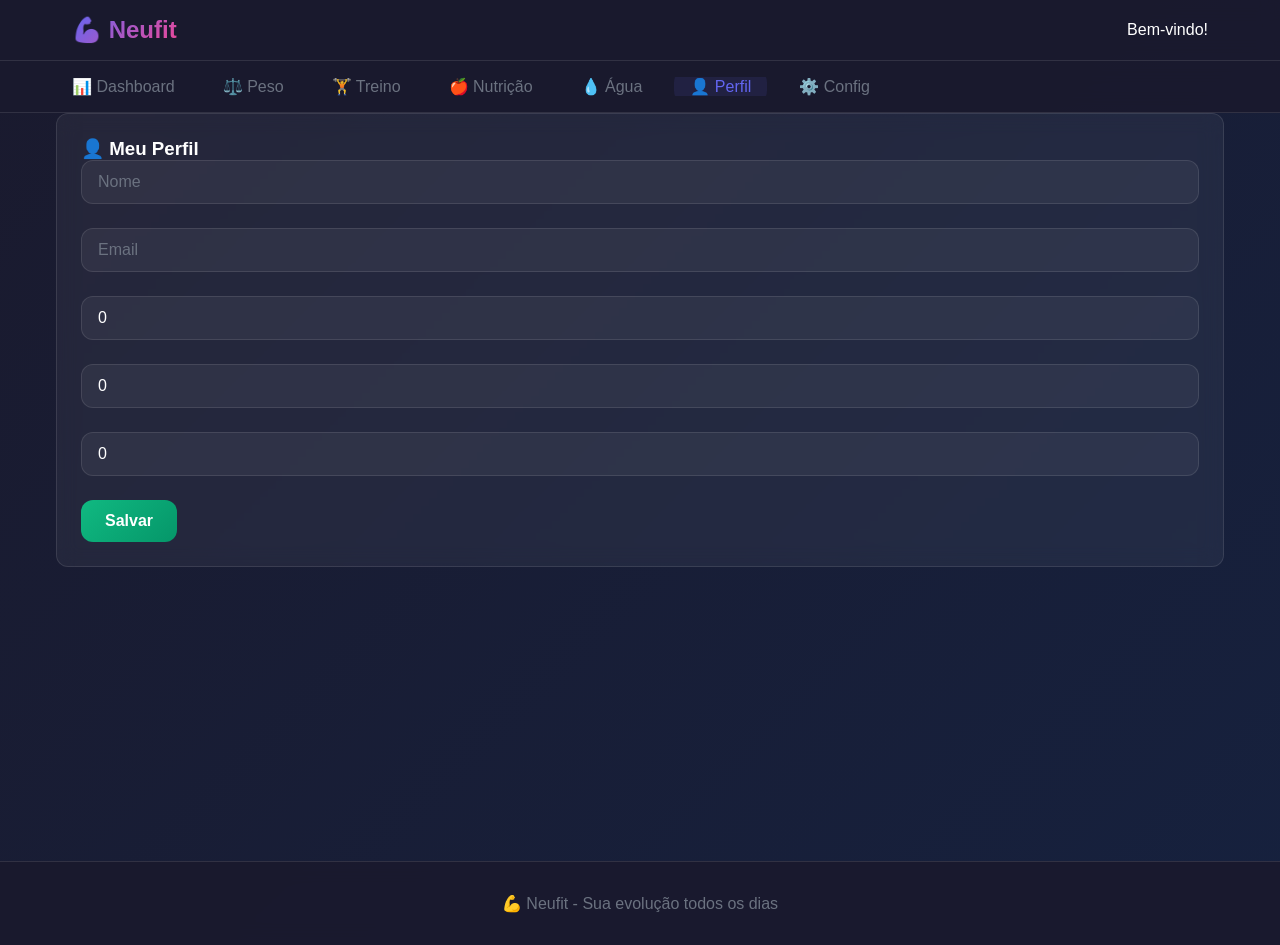
<file: index.html>
<!DOCTYPE html>
<html lang="pt-BR">
<head>
    <meta charset="UTF-8">
    <meta name="viewport" content="width=device-width, initial-scale=1.0">
    <meta name="theme-color" content="#1a1a2e">
    <meta name="description" content="Neufit - Sua evolução todos os dias">
    <title>Neufit 💪</title>
    <link rel="manifest" href="manifest.json">
    <link rel="icon" type="image/png" href="icon-192.png">
    <link rel="apple-touch-icon" href="icon-192.png">
    <link rel="stylesheet" href="style.css">
</head>
<body>
    <div id="app"></div>
    <script src="db.js"></script>
    <script src="utils.js"></script>
    <script src="app.js"></script>
    <script src="main.js"></script>
    <script>
        if ('serviceWorker' in navigator) {
            navigator.serviceWorker.register('service-worker.js');
        }
    </script>
</body>
</html>
</file>
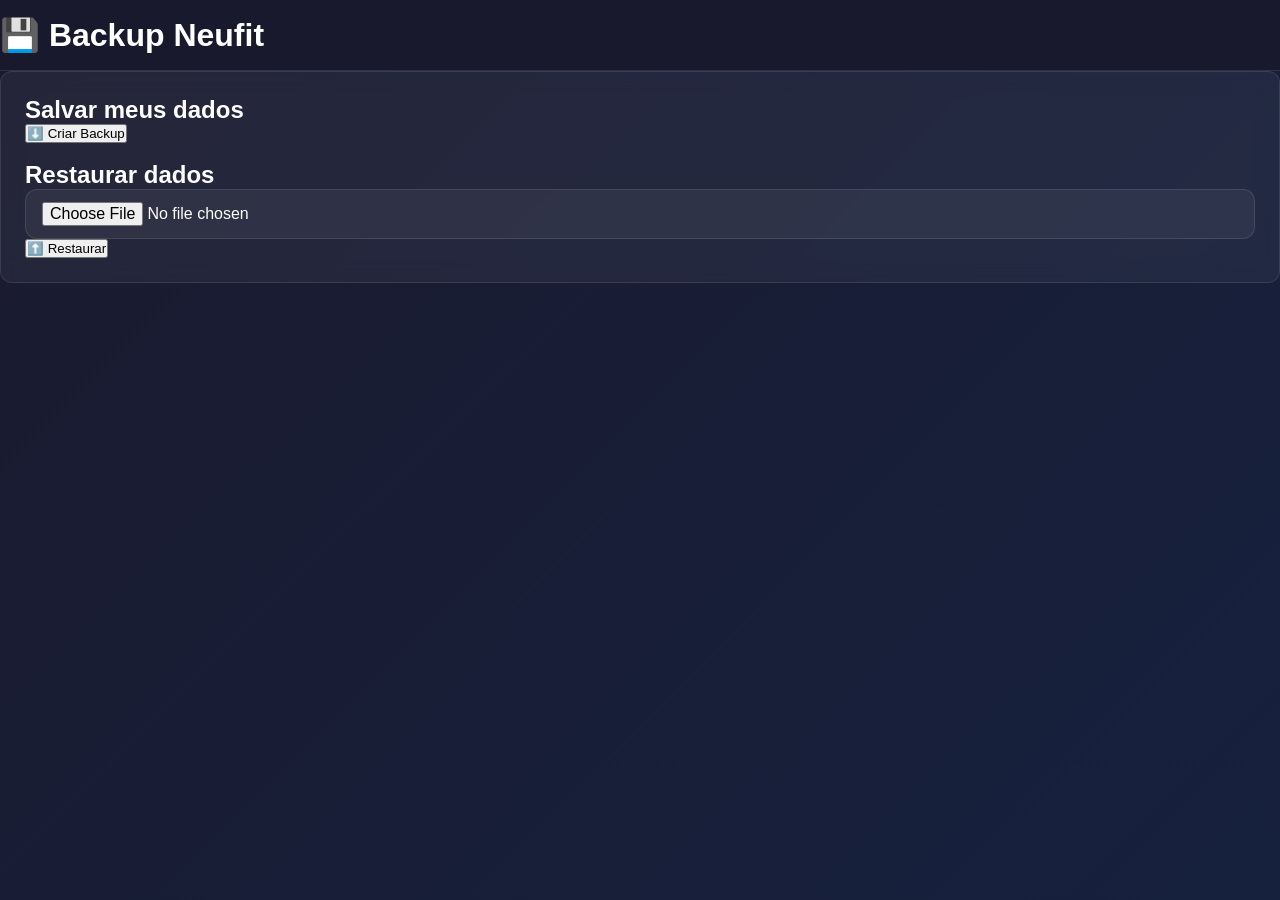
<file: backup.html>
<!DOCTYPE html>
<html lang="pt-BR">

<head>

<meta charset="UTF-8">
<meta name="viewport" content="width=device-width, initial-scale=1.0">

<title>Backup Neufit</title>

<link rel="stylesheet" href="style.css">

</head>


<body>

<header>

<h1>💾 Backup Neufit</h1>

</header>


<div class="card">

<h2>Salvar meus dados</h2>

<button onclick="exportarDados()">
⬇️ Criar Backup
</button>


<br><br>


<h2>Restaurar dados</h2>

<input type="file" id="arquivo">


<button onclick="importarDados()">
⬆️ Restaurar
</button>


<p id="mensagem"></p>

</div>


<script src="backup.js"></script>

</body>

</html>
</file>
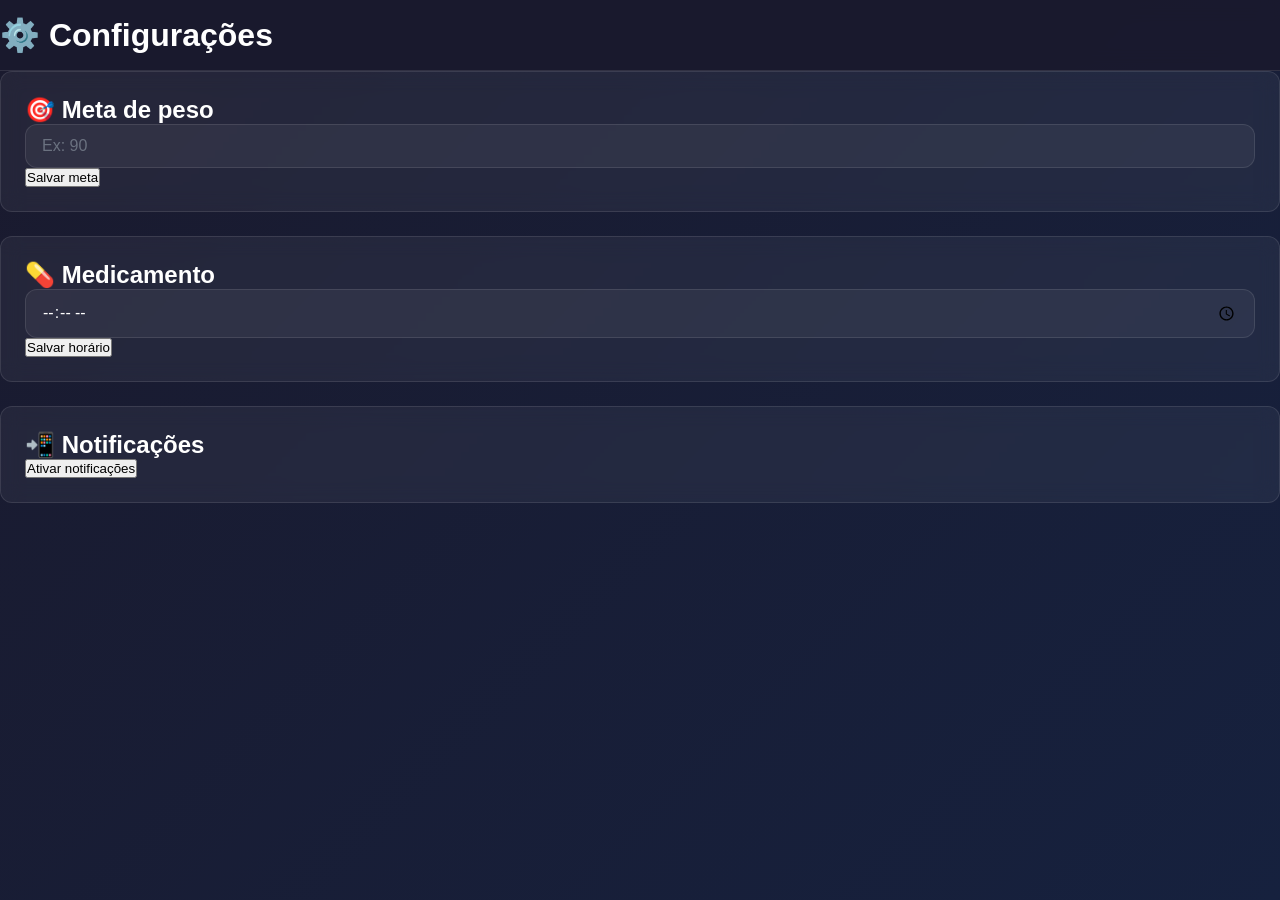
<file: configuracoes.html>
<!DOCTYPE html>
<html lang="pt-BR">

<head>

<meta charset="UTF-8">
<meta name="viewport" content="width=device-width, initial-scale=1.0">

<title>Configurações Neufit</title>

<link rel="stylesheet" href="style.css">

</head>


<body>

<header>

<h1>⚙️ Configurações</h1>

</header>


<div class="card">

<h2>🎯 Meta de peso</h2>

<input 
id="metaPeso"
type="number"
placeholder="Ex: 90">


<button onclick="salvarMeta()">
Salvar meta
</button>

</div>



<div class="card">

<h2>💊 Medicamento</h2>

<input 
id="horaMedicamento"
type="time">


<button onclick="salvarHorario()">
Salvar horário
</button>

</div>



<div class="card">

<h2>📲 Notificações</h2>


<button onclick="ativarNotificacoes()">

Ativar notificações

</button>


<p id="status"></p>


</div>



<script src="configuracoes.js"></script>

</body>

</html>
</file>
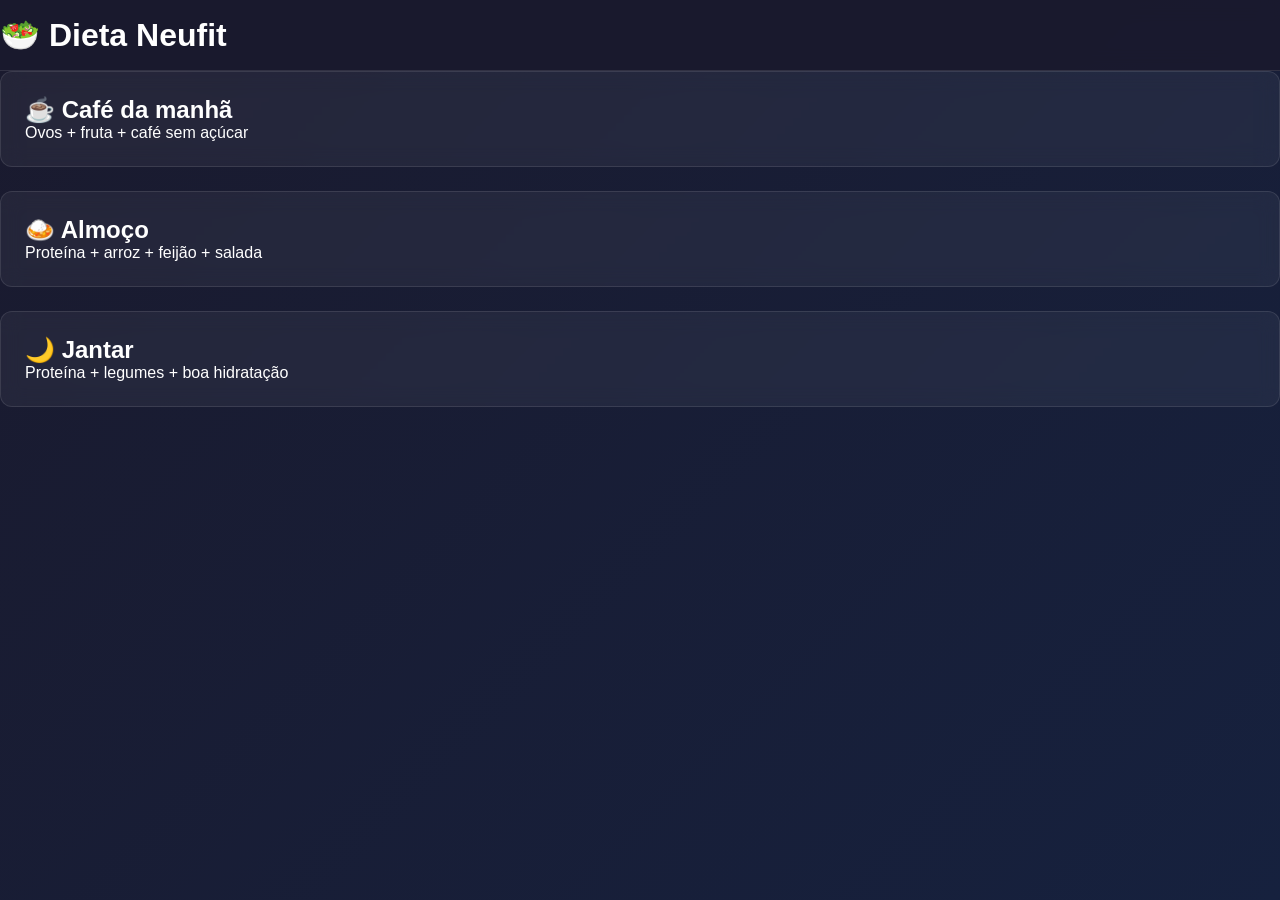
<file: dieta.html>
<!DOCTYPE html>

<html lang="pt-BR">

<head>

<meta charset="UTF-8">

<meta name="viewport" content="width=device-width, initial-scale=1.0">

<title>Dieta Neufit</title>

<link rel="stylesheet" href="style.css">

</head>


<body>


<header>

<h1>🥗 Dieta Neufit</h1>

</header>


<div class="card">

<h2>☕ Café da manhã</h2>

<p>
Ovos + fruta + café sem açúcar
</p>


</div>



<div class="card">

<h2>🍛 Almoço</h2>

<p>
Proteína + arroz + feijão + salada
</p>


</div>



<div class="card">

<h2>🌙 Jantar</h2>

<p>
Proteína + legumes + boa hidratação
</p>


</div>


</body>

</html>
</file>
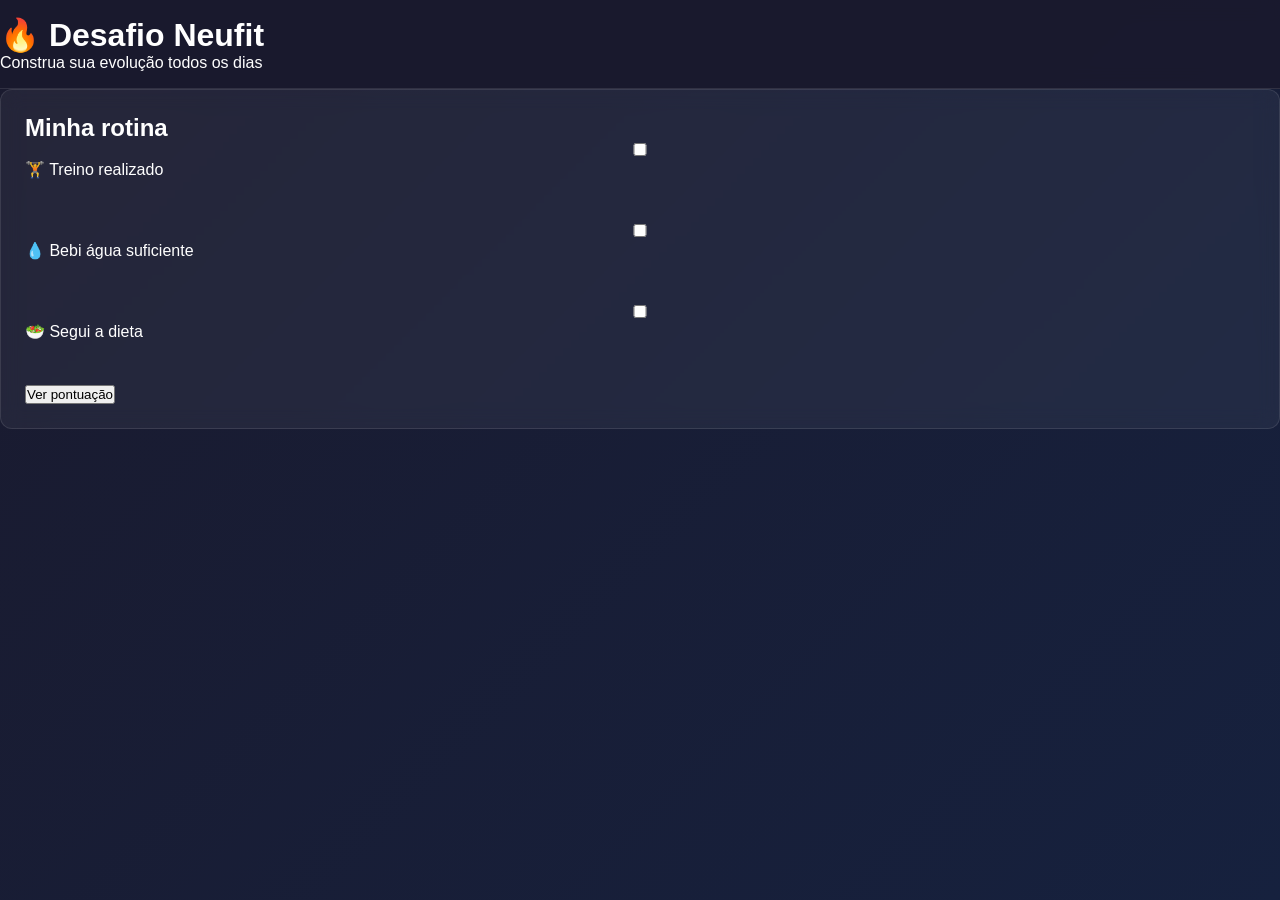
<file: habitos.html>
<!DOCTYPE html>
<html lang="pt-BR">

<head>

<meta charset="UTF-8">
<meta name="viewport" content="width=device-width, initial-scale=1.0">

<title>Hábitos Neufit</title>

<link rel="stylesheet" href="style.css">

</head>


<body>

<header>

<h1>🔥 Desafio Neufit</h1>

<p>Construa sua evolução todos os dias</p>

</header>


<div class="card">

<h2>Minha rotina</h2>


<label>
<input type="checkbox" id="treino">
🏋️ Treino realizado
</label>
<br><br>


<label>
<input type="checkbox" id="agua">
💧 Bebi água suficiente
</label>
<br><br>


<label>
<input type="checkbox" id="dieta">
🥗 Segui a dieta
</label>
<br><br>


<button onclick="calcularPontos()">
Ver pontuação
</button>


<h2 id="resultado"></h2>


</div>


<script src="habitos.js"></script>

</body>

</html>
</file>
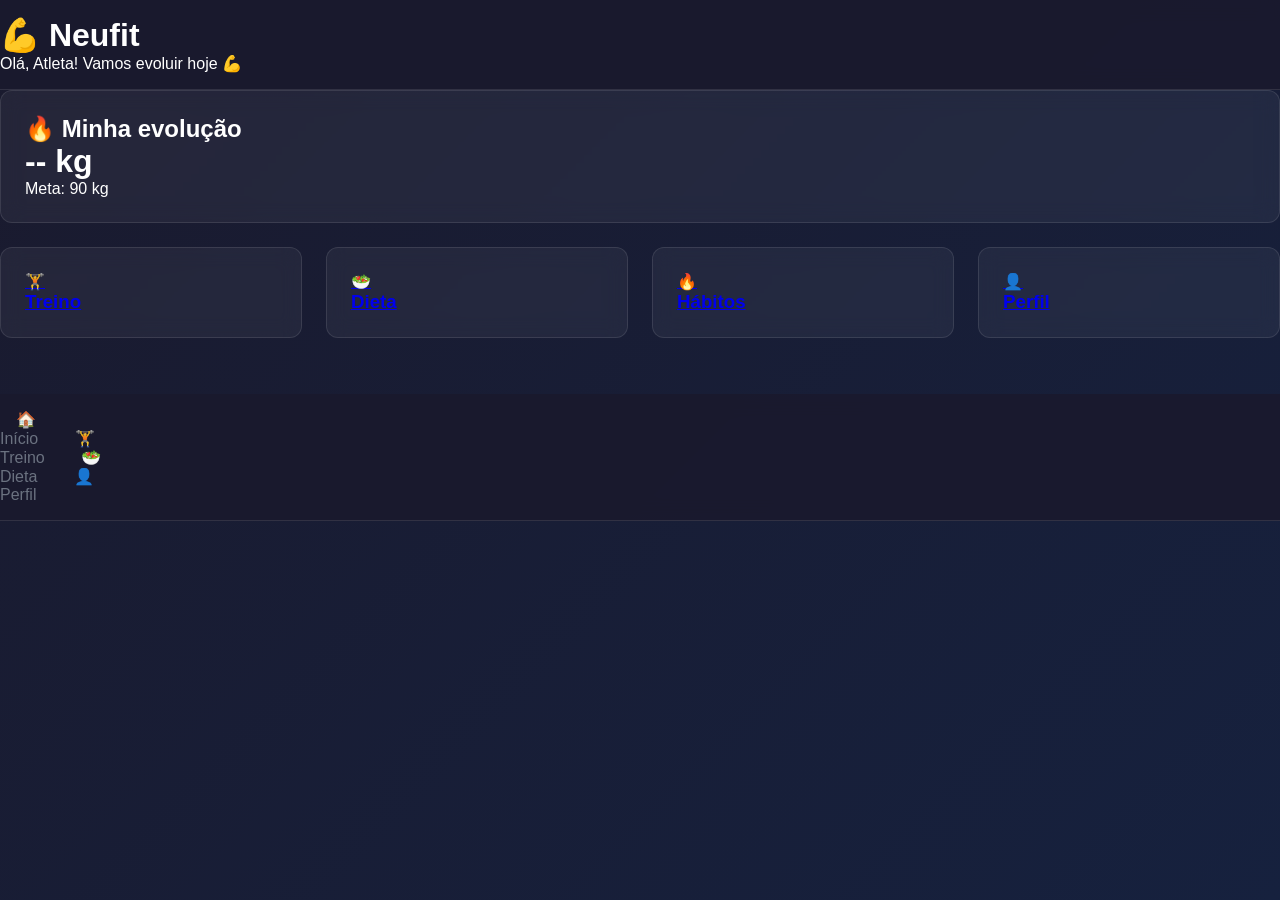
<file: inicio.html>
<!DOCTYPE html>
<html lang="pt-BR">

<head>

<meta charset="UTF-8">
<meta name="viewport" content="width=device-width, initial-scale=1.0">

<title>Neufit</title>

<link rel="stylesheet" href="style.css">

</head>


<body>


<header class="topo">

<h1>💪 Neufit</h1>

<p id="nomeUsuario">
Olá, atleta!
</p>

</header>



<div class="card destaque">

<h2>🔥 Minha evolução</h2>

<h1 id="pesoAtual">
-- kg
</h1>

<p id="meta">
Meta: -- kg
</p>


<div class="barra">

<div id="progresso"></div>

</div>


</div>




<div class="grid">


<a class="card atalho" href="treino-inteligente.html">

🏋️

<h3>Treino</h3>

</a>



<a class="card atalho" href="nutricao.html">

🥗

<h3>Dieta</h3>

</a>



<a class="card atalho" href="habitos.html">

🔥

<h3>Hábitos</h3>

</a>



<a class="card atalho" href="perfil.html">

👤

<h3>Perfil</h3>

</a>


</div>



<nav class="menu">

<a href="inicio.html">
🏠<br>
Início
</a>

<a href="treino-inteligente.html">
🏋️<br>
Treino
</a>

<a href="nutricao.html">
🥗<br>
Dieta
</a>

<a href="perfil.html">
👤<br>
Perfil
</a>

</nav>



<script src="inicio.js"></script>


</body>

</html>
</file>
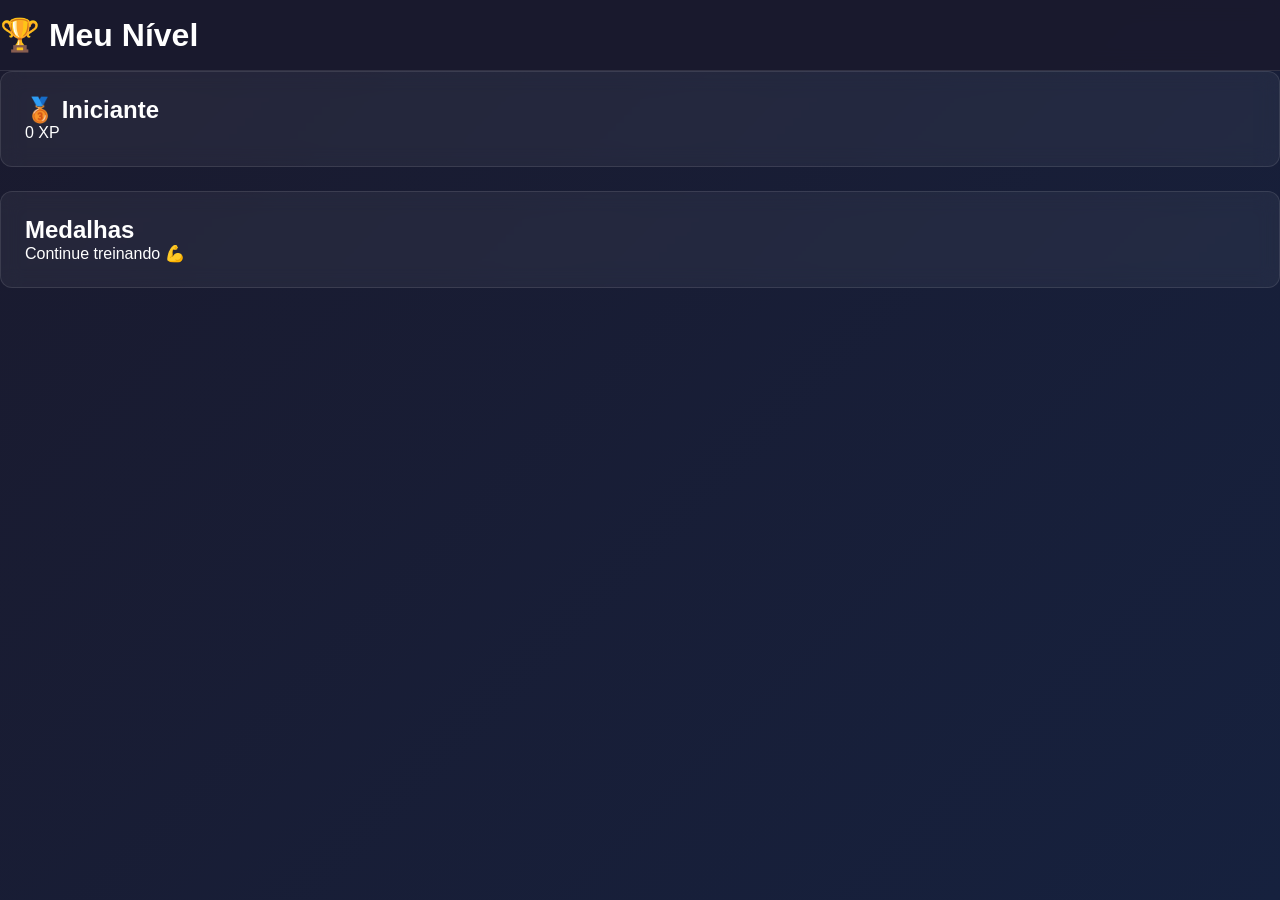
<file: nivel.html>
<!DOCTYPE html>
<html lang="pt-BR">

<head>

<meta charset="UTF-8">
<meta name="viewport" content="width=device-width, initial-scale=1.0">

<title>Nível Neufit</title>

<link rel="stylesheet" href="style.css">

</head>

<body>


<header>

<h1>🏆 Meu Nível</h1>

</header>



<div class="card">

<h2 id="nivel">
</h2>


<p id="xp">
</p>


<div class="barra">

<div id="barraXP"></div>

</div>


</div>



<div class="card">

<h2>Medalhas</h2>

<p id="medalhas">
</p>

</div>



<script src="nivel.js"></script>


</body>

</html>
</file>
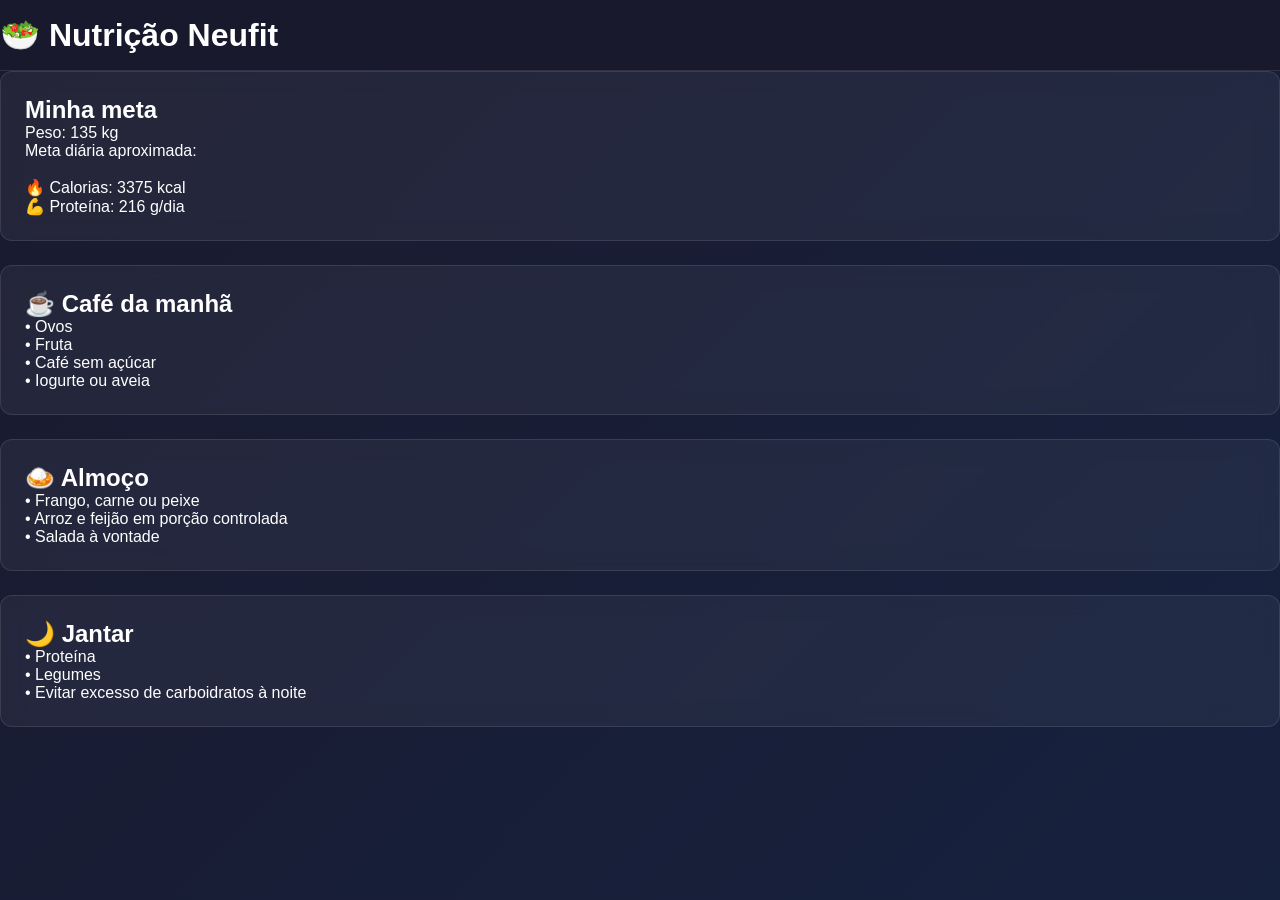
<file: nutricao.html>
<!DOCTYPE html>
<html lang="pt-BR">

<head>

<meta charset="UTF-8">
<meta name="viewport" content="width=device-width, initial-scale=1.0">

<title>Nutrição Neufit</title>

<link rel="stylesheet" href="style.css">

</head>


<body>

<header>

<h1>🥗 Nutrição Neufit</h1>

</header>


<div class="card">

<h2>Minha meta</h2>

<p id="calculos"></p>

</div>



<div class="card">

<h2>☕ Café da manhã</h2>

<p>
• Ovos<br>
• Fruta<br>
• Café sem açúcar<br>
• Iogurte ou aveia
</p>

</div>



<div class="card">

<h2>🍛 Almoço</h2>

<p>
• Frango, carne ou peixe<br>
• Arroz e feijão em porção controlada<br>
• Salada à vontade
</p>

</div>



<div class="card">

<h2>🌙 Jantar</h2>

<p>
• Proteína<br>
• Legumes<br>
• Evitar excesso de carboidratos à noite
</p>

</div>


<script src="nutricao.js"></script>

</body>

</html>
</file>
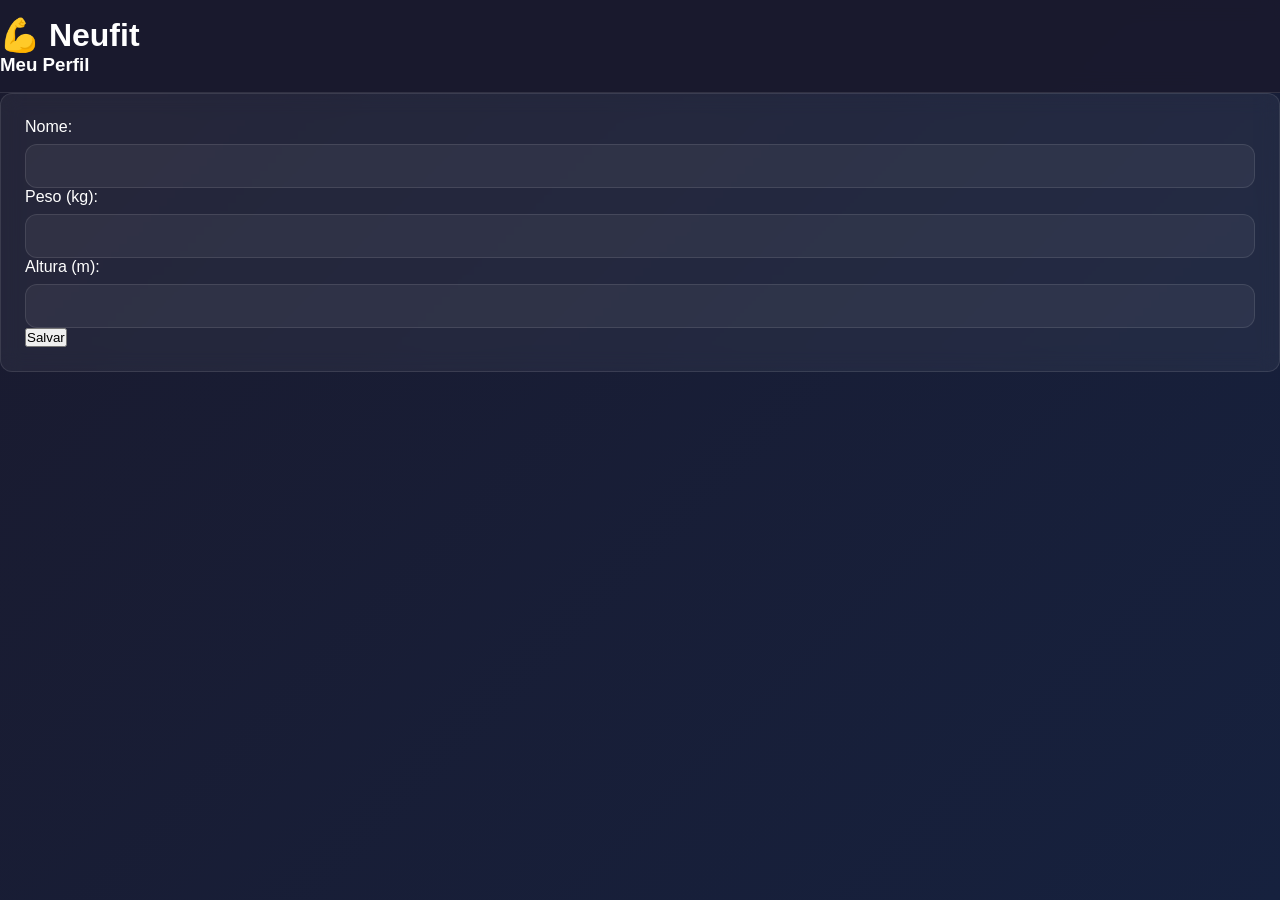
<file: perfil.html>
<!DOCTYPE html>
<html lang="pt-BR">
<head>
<meta charset="UTF-8">
<meta name="viewport" content="width=device-width, initial-scale=1.0">

<title>Neufit Perfil</title>

<link rel="stylesheet" href="style.css">

</head>

<body>

<header>
<h1>💪 Neufit</h1>
<h3>Meu Perfil</h3>
</header>


<div class="card">

<label>Nome:</label>
<input id="nome" type="text">


<label>Peso (kg):</label>
<input id="peso" type="number">


<label>Altura (m):</label>
<input id="altura" type="number" step="0.01">


<button onclick="salvarPerfil()">
Salvar
</button>


<h2 id="resultado"></h2>

</div>


<script src="perfil.js"></script>

</body>
</html>
</file>
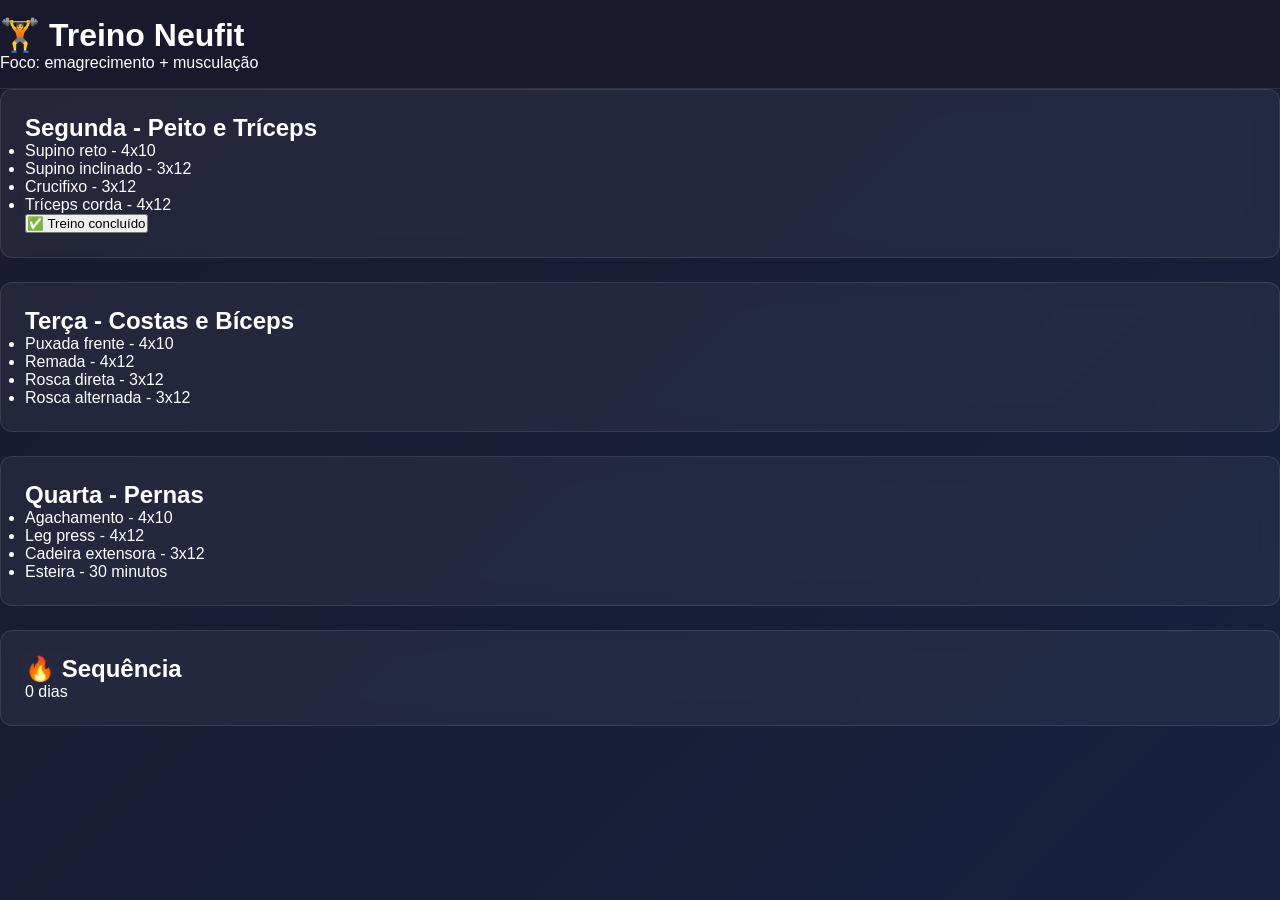
<file: treino-inteligente.html>
<!DOCTYPE html>
<html lang="pt-BR">

<head>

<meta charset="UTF-8">
<meta name="viewport" content="width=device-width, initial-scale=1.0">

<title>Treino Neufit</title>

<link rel="stylesheet" href="style.css">

</head>


<body>

<header>
<h1>🏋️ Treino Neufit</h1>
<p>Foco: emagrecimento + musculação</p>
</header>


<div class="card">

<h2>Segunda - Peito e Tríceps</h2>

<ul>
<li>Supino reto - 4x10</li>
<li>Supino inclinado - 3x12</li>
<li>Crucifixo - 3x12</li>
<li>Tríceps corda - 4x12</li>
</ul>

<button onclick="concluirTreino()">
✅ Treino concluído
</button>

</div>



<div class="card">

<h2>Terça - Costas e Bíceps</h2>

<ul>
<li>Puxada frente - 4x10</li>
<li>Remada - 4x12</li>
<li>Rosca direta - 3x12</li>
<li>Rosca alternada - 3x12</li>
</ul>

</div>



<div class="card">

<h2>Quarta - Pernas</h2>

<ul>
<li>Agachamento - 4x10</li>
<li>Leg press - 4x12</li>
<li>Cadeira extensora - 3x12</li>
<li>Esteira - 30 minutos</li>
</ul>

</div>



<div class="card">

<h2>🔥 Sequência</h2>

<p id="sequencia">
0 dias
</p>

</div>



<script src="treino-inteligente.js"></script>

</body>

</html>
</file>
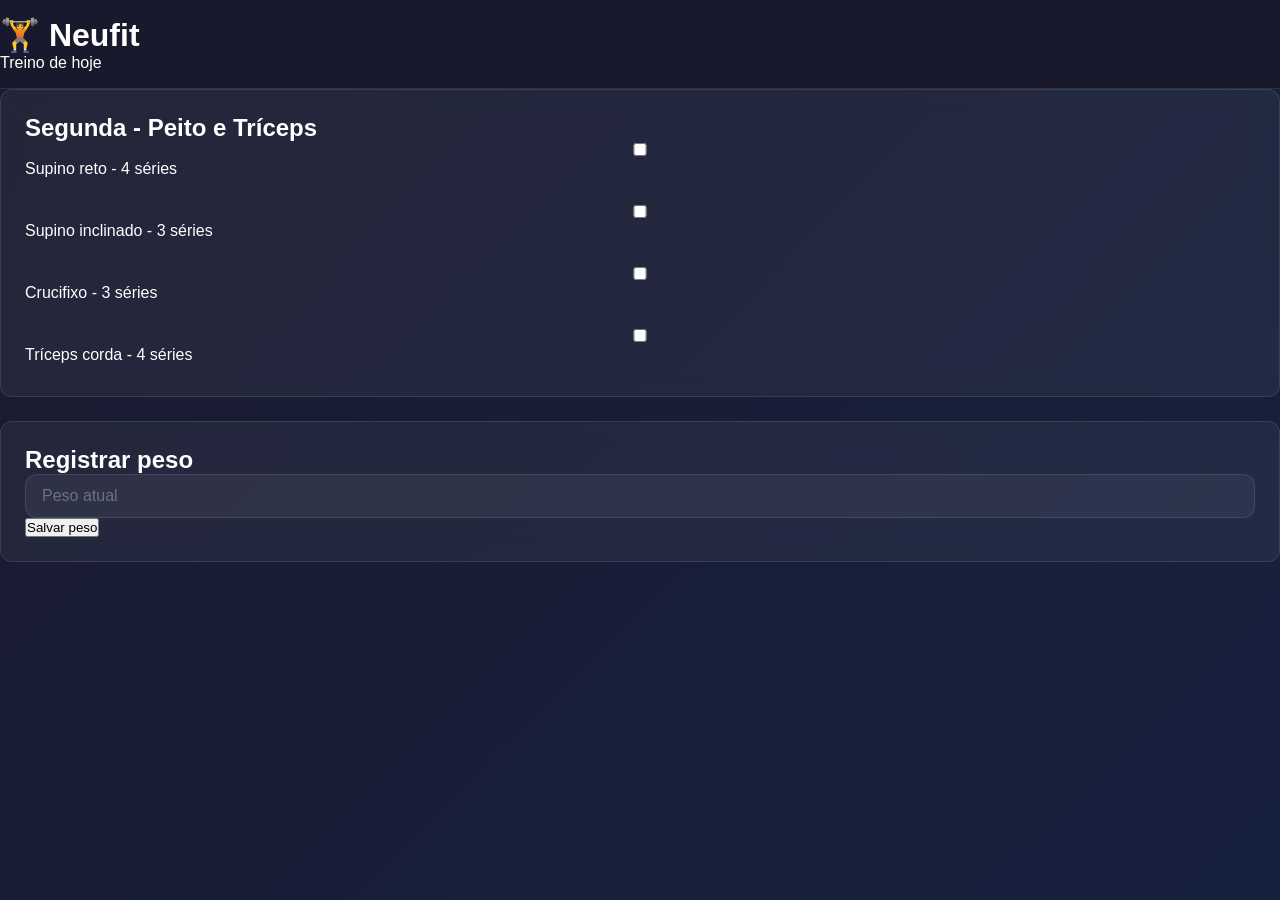
<file: treino.html>
<!DOCTYPE html>
<html lang="pt-BR">

<head>
<meta charset="UTF-8">
<meta name="viewport" content="width=device-width, initial-scale=1.0">

<title>Treino Neufit</title>

<link rel="stylesheet" href="style.css">

</head>

<body>

<header>
<h1>🏋️ Neufit</h1>
<p>Treino de hoje</p>
</header>


<div class="card">

<h2>Segunda - Peito e Tríceps</h2>

<label>
<input type="checkbox"> Supino reto - 4 séries
</label><br>

<label>
<input type="checkbox"> Supino inclinado - 3 séries
</label><br>

<label>
<input type="checkbox"> Crucifixo - 3 séries
</label><br>

<label>
<input type="checkbox"> Tríceps corda - 4 séries
</label>


</div>


<div class="card">

<h2>Registrar peso</h2>

<input id="novoPeso" 
type="number" 
placeholder="Peso atual">


<button onclick="registrarPeso()">
Salvar peso
</button>


<h3 id="historico"></h3>

</div>


<script src="treino.js"></script>

</body>

</html>
</file>
<file: style.css>
* {
    margin: 0;
    padding: 0;
    box-sizing: border-box;
}

:root {
    --primary: #6366f1;
    --primary-dark: #4f46e5;
    --primary-light: #818cf8;
    --secondary: #ec4899;
    --success: #10b981;
    --warning: #f59e0b;
    --danger: #ef4444;
    --dark: #1a1a2e;
    --darker: #16213e;
    --light: #f8f9fa;
    --gray: #6b7280;
    --gray-light: #e5e7eb;
    --border-radius: 12px;
    --transition: 0.3s ease-in-out;
}

html {
    scroll-behavior: smooth;
    font-size: 16px;
}

body {
    font-family: -apple-system, BlinkMacSystemFont, 'Segoe UI', Roboto, Oxygen, Ubuntu, Cantarell, sans-serif;
    background: linear-gradient(135deg, var(--dark) 0%, var(--darker) 100%);
    color: #fff;
    overflow-x: hidden;
    min-height: 100vh;
}

/* Loading Spinner */
.loading {
    display: flex;
    flex-direction: column;
    justify-content: center;
    align-items: center;
    height: 100vh;
    gap: 2rem;
}

.spinner {
    width: 50px;
    height: 50px;
    border: 4px solid rgba(255, 255, 255, 0.1);
    border-top: 4px solid var(--primary);
    border-radius: 50%;
    animation: spin 1s linear infinite;
}

@keyframes spin {
    to { transform: rotate(360deg); }
}

/* Containers */
.container {
    max-width: 1200px;
    margin: 0 auto;
    padding: 0 1rem;
}

/* Header */
header {
    background: rgba(26, 26, 46, 0.95);
    backdrop-filter: blur(10px);
    padding: 1rem 0;
    position: sticky;
    top: 0;
    z-index: 100;
    border-bottom: 1px solid rgba(255, 255, 255, 0.1);
}

.header-content {
    display: flex;
    justify-content: space-between;
    align-items: center;
    padding: 0 1rem;
}

.logo {
    font-size: 1.5rem;
    font-weight: 700;
    background: linear-gradient(135deg, var(--primary) 0%, var(--secondary) 100%);
    -webkit-background-clip: text;
    -webkit-text-fill-color: transparent;
    background-clip: text;
}

.header-actions {
    display: flex;
    gap: 1rem;
    align-items: center;
}

/* Navigation */
nav {
    background: rgba(26, 26, 46, 0.95);
    backdrop-filter: blur(10px);
    padding: 1rem 0;
    border-bottom: 1px solid rgba(255, 255, 255, 0.1);
    position: sticky;
    top: 60px;
    z-index: 99;
}

nav ul {
    list-style: none;
    display: flex;
    gap: 1rem;
    overflow-x: auto;
    padding: 0 1rem;
    scrollbar-width: none;
}

nav ul::-webkit-scrollbar {
    display: none;
}

nav a {
    color: var(--gray);
    text-decoration: none;
    padding: 0.5rem 1rem;
    border-radius: var(--border-radius);
    transition: all var(--transition);
    white-space: nowrap;
    font-weight: 500;
}

nav a:hover,
nav a.active {
    color: var(--primary);
    background: rgba(99, 102, 241, 0.1);
}

/* Main Content */
main {
    padding: 2rem 1rem;
    min-height: calc(100vh - 200px);
}

/* Cards */
.card {
    background: rgba(255, 255, 255, 0.05);
    backdrop-filter: blur(10px);
    border: 1px solid rgba(255, 255, 255, 0.1);
    border-radius: var(--border-radius);
    padding: 1.5rem;
    transition: all var(--transition);
    margin-bottom: 1.5rem;
}

.card:hover {
    background: rgba(255, 255, 255, 0.08);
    border-color: rgba(99, 102, 241, 0.3);
    transform: translateY(-2px);
}

.card-header {
    display: flex;
    justify-content: space-between;
    align-items: center;
    margin-bottom: 1rem;
    gap: 1rem;
}

.card-title {
    font-size: 1.25rem;
    font-weight: 600;
}

.card-subtitle {
    color: var(--gray);
    font-size: 0.875rem;
}

/* Grid Layout */
.grid {
    display: grid;
    grid-template-columns: repeat(auto-fit, minmax(280px, 1fr));
    gap: 1.5rem;
    margin-bottom: 2rem;
}

/* Buttons */
.btn {
    display: inline-flex;
    align-items: center;
    justify-content: center;
    gap: 0.5rem;
    padding: 0.75rem 1.5rem;
    border: none;
    border-radius: var(--border-radius);
    font-size: 1rem;
    font-weight: 600;
    cursor: pointer;
    transition: all var(--transition);
    text-decoration: none;
    white-space: nowrap;
}

.btn-primary {
    background: linear-gradient(135deg, var(--primary) 0%, var(--primary-dark) 100%);
    color: #fff;
}

.btn-primary:hover {
    transform: translateY(-2px);
    box-shadow: 0 10px 20px rgba(99, 102, 241, 0.3);
}

.btn-secondary {
    background: rgba(99, 102, 241, 0.1);
    color: var(--primary);
    border: 2px solid var(--primary);
}

.btn-secondary:hover {
    background: rgba(99, 102, 241, 0.2);
}

.btn-success {
    background: linear-gradient(135deg, var(--success) 0%, #059669 100%);
    color: #fff;
}

.btn-danger {
    background: linear-gradient(135deg, var(--danger) 0%, #dc2626 100%);
    color: #fff;
}

.btn-small {
    padding: 0.5rem 1rem;
    font-size: 0.875rem;
}

.btn-block {
    width: 100%;
}

.btn:disabled {
    opacity: 0.5;
    cursor: not-allowed;
}

/* Inputs */
.form-group {
    margin-bottom: 1.5rem;
}

label {
    display: block;
    margin-bottom: 0.5rem;
    font-weight: 500;
    color: #fff;
}

input, select, textarea {
    width: 100%;
    padding: 0.75rem 1rem;
    background: rgba(255, 255, 255, 0.05);
    border: 1px solid rgba(255, 255, 255, 0.1);
    border-radius: var(--border-radius);
    color: #fff;
    font-size: 1rem;
    font-family: inherit;
    transition: all var(--transition);
}

input:focus, select:focus, textarea:focus {
    outline: none;
    background: rgba(255, 255, 255, 0.08);
    border-color: var(--primary);
    box-shadow: 0 0 0 3px rgba(99, 102, 241, 0.1);
}

input::placeholder {
    color: var(--gray);
}

/* Stats Section */
.stats-grid {
    display: grid;
    grid-template-columns: repeat(auto-fit, minmax(200px, 1fr));
    gap: 1.5rem;
    margin-bottom: 2rem;
}

.stat-card {
    background: rgba(255, 255, 255, 0.05);
    backdrop-filter: blur(10px);
    border: 1px solid rgba(255, 255, 255, 0.1);
    border-radius: var(--border-radius);
    padding: 1.5rem;
    text-align: center;
    transition: all var(--transition);
}

.stat-card:hover {
    transform: translateY(-4px);
    border-color: var(--primary);
}

.stat-value {
    font-size: 2rem;
    font-weight: 700;
    color: var(--primary);
    margin-bottom: 0.5rem;
}

.stat-label {
    color: var(--gray);
    font-size: 0.875rem;
}

/* Progress Bar */
.progress {
    width: 100%;
    height: 8px;
    background: rgba(255, 255, 255, 0.1);
    border-radius: 10px;
    overflow: hidden;
    margin: 0.5rem 0;
}

.progress-bar {
    height: 100%;
    background: linear-gradient(90deg, var(--primary) 0%, var(--primary-light) 100%);
    transition: width var(--transition);
}

/* Badges */
.badge {
    display: inline-block;
    padding: 0.25rem 0.75rem;
    background: rgba(99, 102, 241, 0.1);
    color: var(--primary);
    border-radius: 20px;
    font-size: 0.75rem;
    font-weight: 600;
    text-transform: uppercase;
}

.badge-success {
    background: rgba(16, 185, 129, 0.1);
    color: var(--success);
}

.badge-warning {
    background: rgba(245, 158, 11, 0.1);
    color: var(--warning);
}

.badge-danger {
    background: rgba(239, 68, 68, 0.1);
    color: var(--danger);
}

/* Alerts */
.alert {
    padding: 1rem 1.5rem;
    border-radius: var(--border-radius);
    margin-bottom: 1rem;
    display: flex;
    align-items: center;
    gap: 1rem;
    animation: slideIn 0.3s ease-in-out;
}

@keyframes slideIn {
    from {
        opacity: 0;
        transform: translateY(-10px);
    }
    to {
        opacity: 1;
        transform: translateY(0);
    }
}

.alert-success {
    background: rgba(16, 185, 129, 0.1);
    border: 1px solid rgba(16, 185, 129, 0.3);
    color: var(--success);
}

.alert-warning {
    background: rgba(245, 158, 11, 0.1);
    border: 1px solid rgba(245, 158, 11, 0.3);
    color: var(--warning);
}

.alert-danger {
    background: rgba(239, 68, 68, 0.1);
    border: 1px solid rgba(239, 68, 68, 0.3);
    color: var(--danger);
}

.alert-info {
    background: rgba(99, 102, 241, 0.1);
    border: 1px solid rgba(99, 102, 241, 0.3);
    color: var(--primary);
}

/* Modal */
.modal {
    display: none;
    position: fixed;
    top: 0;
    left: 0;
    width: 100%;
    height: 100%;
    background: rgba(0, 0, 0, 0.5);
    z-index: 1000;
    justify-content: center;
    align-items: center;
    animation: fadeIn 0.3s ease-in-out;
}

.modal.active {
    display: flex;
}

@keyframes fadeIn {
    from { opacity: 0; }
    to { opacity: 1; }
}

.modal-content {
    background: var(--dark);
    border-radius: var(--border-radius);
    padding: 2rem;
    max-width: 500px;
    width: 90%;
    box-shadow: 0 20px 60px rgba(0, 0, 0, 0.3);
    animation: slideUp 0.3s ease-in-out;
}

@keyframes slideUp {
    from {
        opacity: 0;
        transform: translateY(20px);
    }
    to {
        opacity: 1;
        transform: translateY(0);
    }
}

.modal-header {
    font-size: 1.5rem;
    font-weight: 700;
    margin-bottom: 1rem;
}

.modal-close {
    position: absolute;
    top: 1rem;
    right: 1rem;
    width: 32px;
    height: 32px;
    background: rgba(255, 255, 255, 0.1);
    border: none;
    border-radius: 50%;
    color: #fff;
    cursor: pointer;
    font-size: 1.5rem;
    display: flex;
    align-items: center;
    justify-content: center;
}

/* Footer */
footer {
    background: rgba(26, 26, 46, 0.95);
    backdrop-filter: blur(10px);
    border-top: 1px solid rgba(255, 255, 255, 0.1);
    padding: 2rem 1rem;
    text-align: center;
    color: var(--gray);
    margin-top: 3rem;
}

/* Responsive */
@media (max-width: 768px) {
    .header-content {
        flex-direction: column;
        gap: 1rem;
    }

    nav ul {
        gap: 0.5rem;
    }

    nav a {
        padding: 0.5rem 0.75rem;
        font-size: 0.875rem;
    }

    .grid {
        grid-template-columns: 1fr;
    }

    .stats-grid {
        grid-template-columns: repeat(2, 1fr);
    }

    .card {
        padding: 1rem;
    }

    .modal-content {
        width: 95%;
        padding: 1.5rem;
    }
}

@media (max-width: 480px) {
    html {
        font-size: 14px;
    }

    .logo {
        font-size: 1.25rem;
    }

    .stats-grid {
        grid-template-columns: 1fr;
    }

    .stat-value {
        font-size: 1.75rem;
    }
}

/* Scrollbar */
::-webkit-scrollbar {
    width: 8px;
    height: 8px;
}

::-webkit-scrollbar-track {
    background: rgba(255, 255, 255, 0.05);
}

::-webkit-scrollbar-thumb {
    background: var(--primary);
    border-radius: 4px;
}

::-webkit-scrollbar-thumb:hover {
    background: var(--primary-light);
}

/* Utilities */
.mt-1 { margin-top: 0.5rem; }
.mt-2 { margin-top: 1rem; }
.mt-3 { margin-top: 1.5rem; }
.mt-4 { margin-top: 2rem; }

.mb-1 { margin-bottom: 0.5rem; }
.mb-2 { margin-bottom: 1rem; }
.mb-3 { margin-bottom: 1.5rem; }
.mb-4 { margin-bottom: 2rem; }

.text-center { text-align: center; }
.text-right { text-align: right; }

.hidden { display: none !important; }
.visible { display: block !important; }

.opacity-50 { opacity: 0.5; }
.opacity-75 { opacity: 0.75; }
</file>
